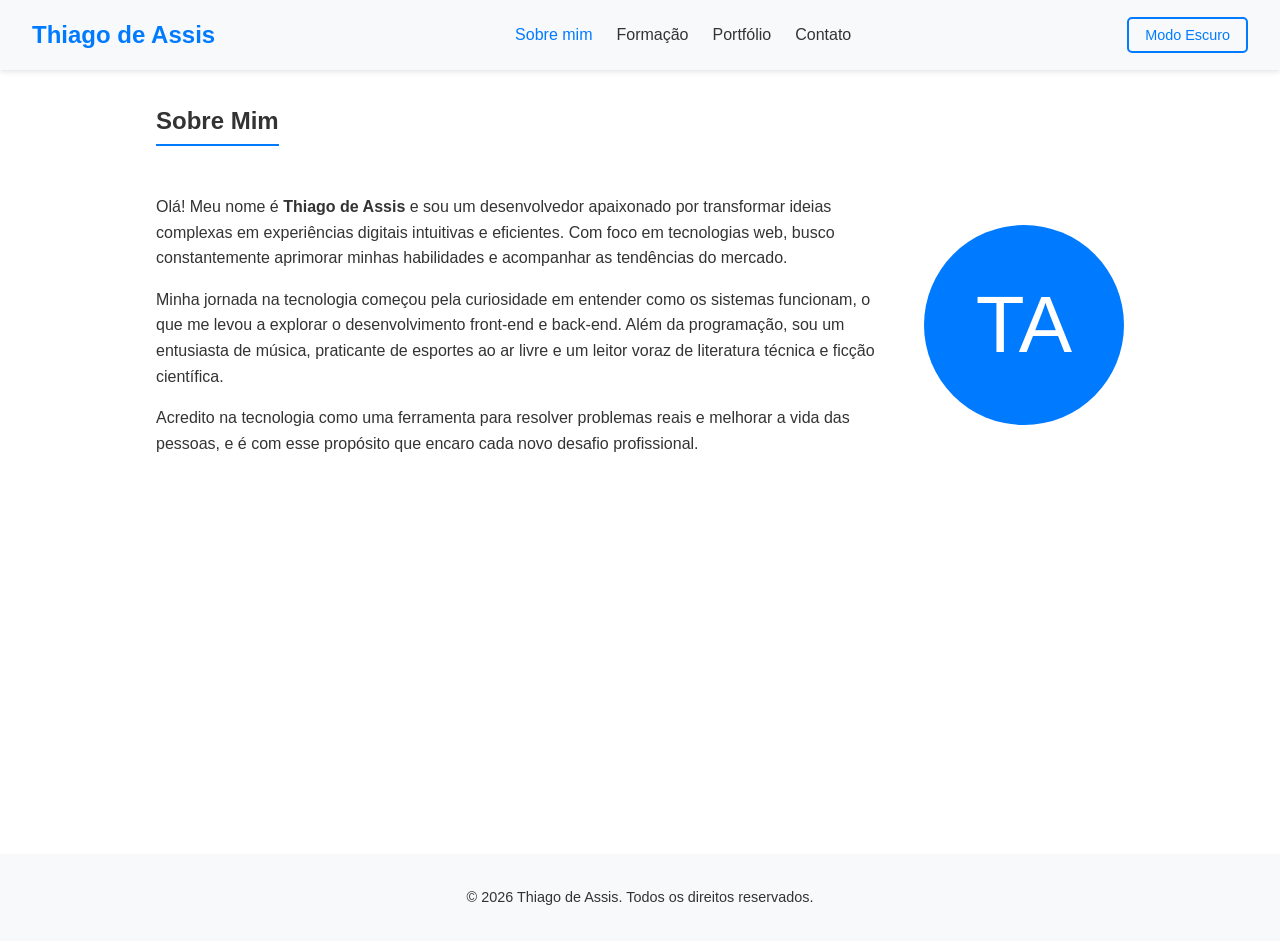
<file: index.html>
<!DOCTYPE html>
<html lang="pt-br">
<head>
    <meta charset="UTF-8">
    <meta name="viewport" content="width=device-width, initial-scale=1.0">
    <title>Portfólio - Thiago de Assis</title>
    <link rel="stylesheet" href="assets/css/style.css">
</head>
<body>
    <header>
        <div class="logo">
            <h1>Thiago de Assis</h1>
        </div>
        <nav>
            <div class="menu-icon">&#9776;</div>
            <ul>
                <li><a href="index.html" class="active">Sobre mim</a></li>
                <li><a href="formacao.html">Formação</a></li>
                <li><a href="portfolio.html">Portfólio</a></li>
                <li><a href="contato.html">Contato</a></li>
            </ul>
        </nav>
        <button class="theme-toggle">Modo Escuro</button>
    </header>

    <main>
        <section id="sobre">
            <h2>Sobre Mim</h2>
            <div class="flex-container">
                <div class="flex-1 min-width-300">
                    <p>Olá! Meu nome é <strong>Thiago de Assis</strong> e sou um desenvolvedor apaixonado por transformar ideias complexas em experiências digitais intuitivas e eficientes. Com foco em tecnologias web, busco constantemente aprimorar minhas habilidades e acompanhar as tendências do mercado.</p>
                    <p class="margin-top-1">Minha jornada na tecnologia começou pela curiosidade em entender como os sistemas funcionam, o que me levou a explorar o desenvolvimento front-end e back-end. Além da programação, sou um entusiasta de música, praticante de esportes ao ar livre e um leitor voraz de literatura técnica e ficção científica.</p>
                    <p class="margin-top-1">Acredito na tecnologia como uma ferramenta para resolver problemas reais e melhorar a vida das pessoas, e é com esse propósito que encaro cada novo desafio profissional.</p>
                </div>
                <div class="flex-shrink-0">
                    <div class="profile-placeholder">
                        TA
                    </div>
                </div>
            </div>
        </section>
    </main>

    <footer>
        <p>&copy; 2026 Thiago de Assis. Todos os direitos reservados.</p>
    </footer>

    <script src="assets/js/main.js"></script>
</body>
</html>
</file>
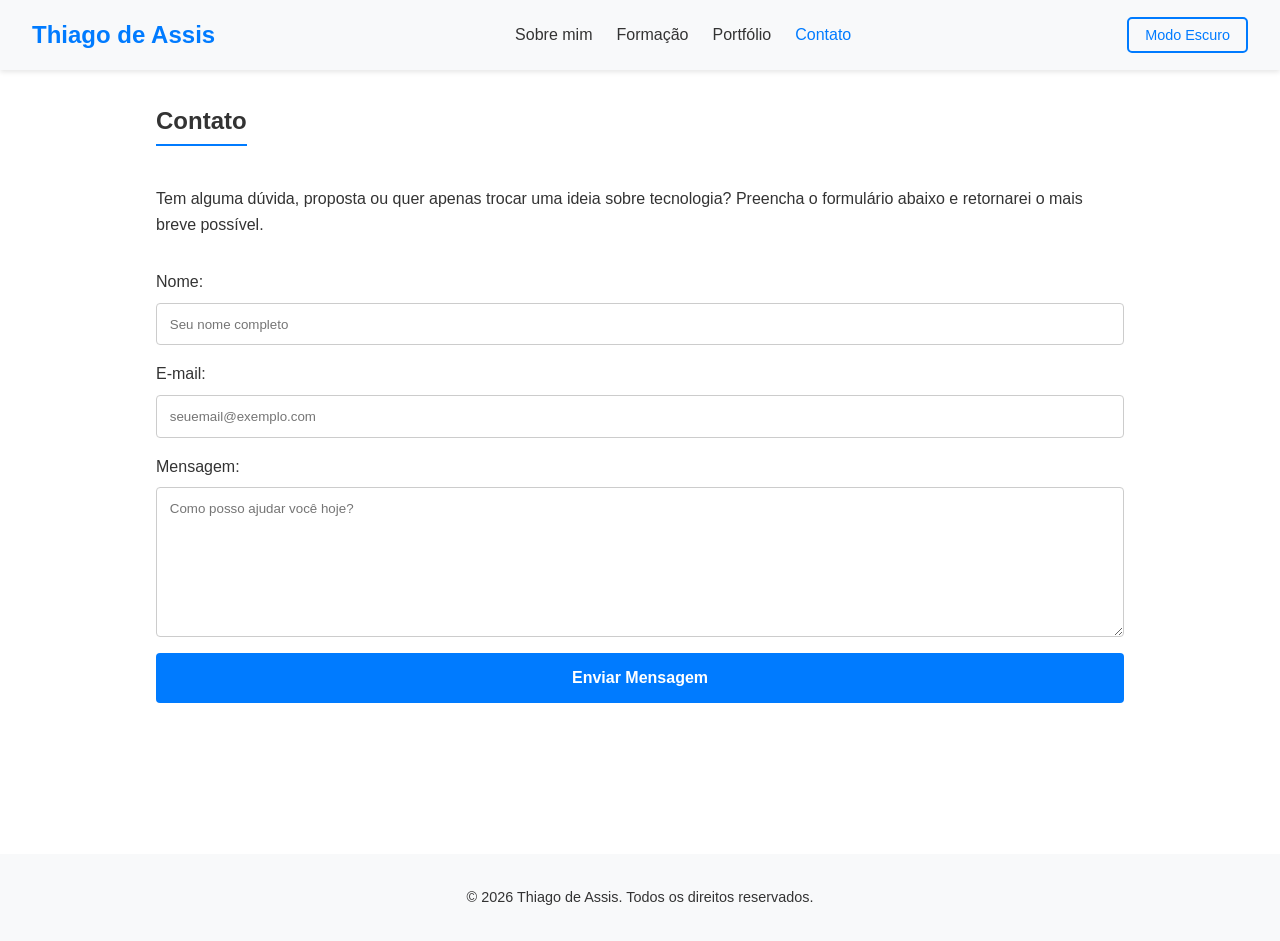
<file: contato.html>
<!DOCTYPE html>
<html lang="pt-br">
<head>
    <meta charset="UTF-8">
    <meta name="viewport" content="width=device-width, initial-scale=1.0">
    <title>Portfólio - Thiago de Assis (Contato)</title>
    <link rel="stylesheet" href="assets/css/style.css">
</head>
<body>
    <header>
        <div class="logo">
            <h1>Thiago de Assis</h1>
        </div>
        <nav>
            <div class="menu-icon">&#9776;</div>
            <ul>
                <li><a href="index.html">Sobre mim</a></li>
                <li><a href="formacao.html">Formação</a></li>
                <li><a href="portfolio.html">Portfólio</a></li>
                <li><a href="contato.html" class="active">Contato</a></li>
            </ul>
        </nav>
        <button class="theme-toggle">Modo Escuro</button>
    </header>

    <main>
        <section id="contato">
            <h2>Contato</h2>
            <p class="margin-top-1 margin-bottom-2">Tem alguma dúvida, proposta ou quer apenas trocar uma ideia sobre tecnologia? Preencha o formulário abaixo e retornarei o mais breve possível.</p>
            
            <form id="contact-form" class="contact-form">
                <div class="form-group">
                    <label for="name">Nome:</label>
                    <input type="text" id="name" name="name" placeholder="Seu nome completo">
                    <span id="name-error" class="error-message"></span>
                </div>

                <div class="form-group">
                    <label for="email">E-mail:</label>
                    <input type="email" id="email" name="email" placeholder="seuemail@exemplo.com">
                    <span id="email-error" class="error-message"></span>
                </div>

                <div class="form-group">
                    <label for="message">Mensagem:</label>
                    <textarea id="message" name="message" placeholder="Como posso ajudar você hoje?"></textarea>
                    <span id="message-error" class="error-message"></span>
                </div>

                <button type="submit">Enviar Mensagem</button>
            </form>
        </section>
    </main>

    <footer>
        <p>&copy; 2026 Thiago de Assis. Todos os direitos reservados.</p>
    </footer>

    <script src="assets/js/main.js"></script>
</body>
</html>
</file>
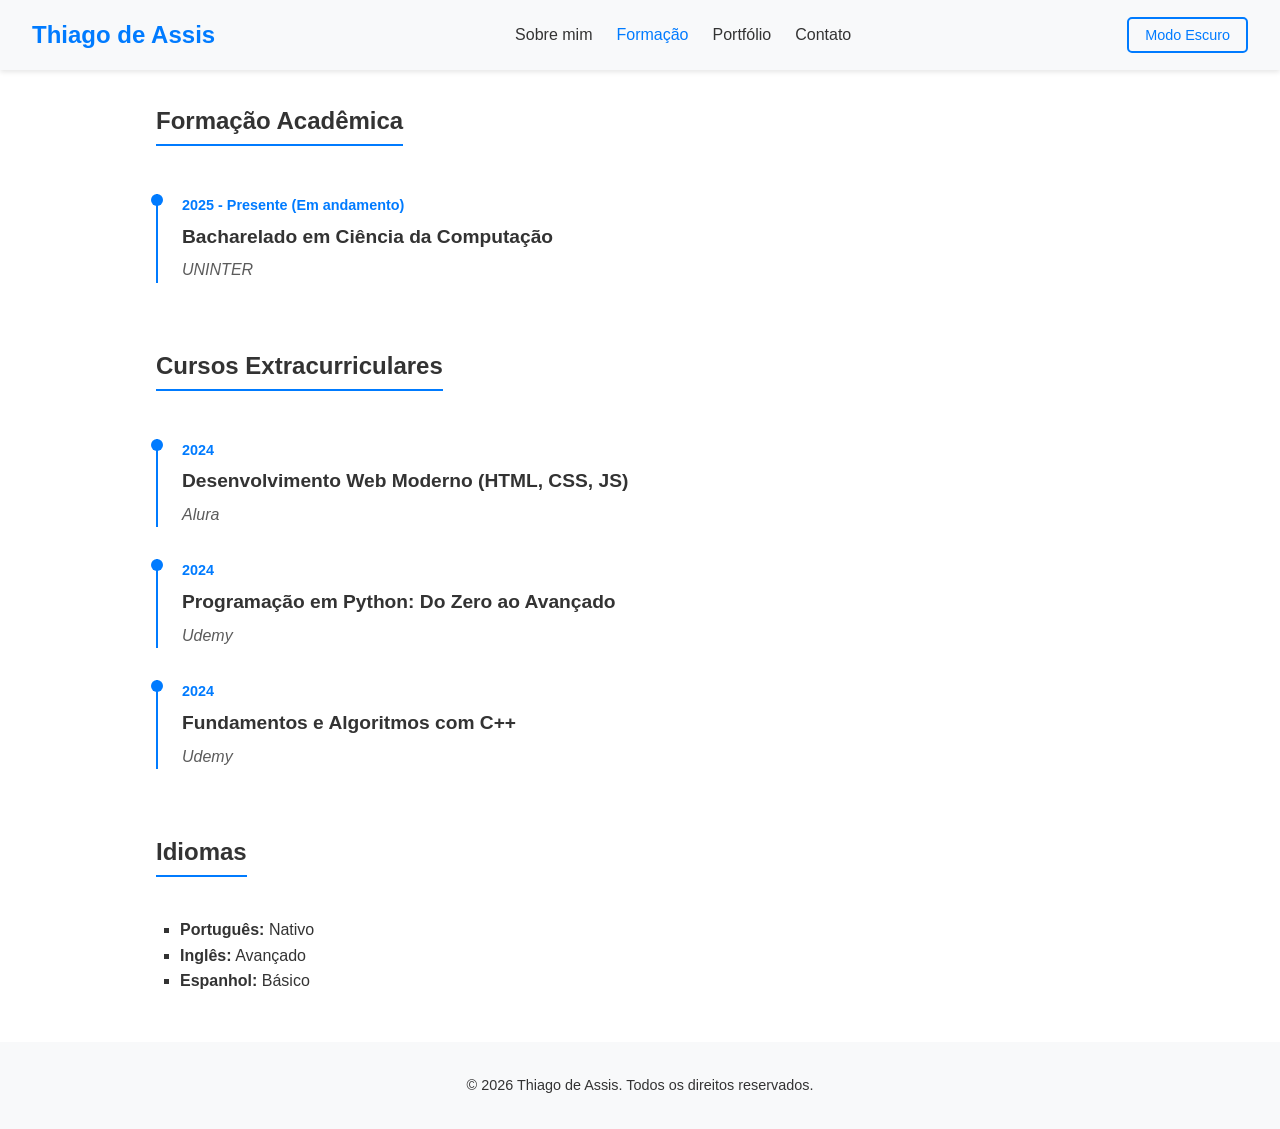
<file: formacao.html>
<!DOCTYPE html>
<html lang="pt-br">
<head>
    <meta charset="UTF-8">
    <meta name="viewport" content="width=device-width, initial-scale=1.0">
    <title>Portfólio - Thiago de Assis (Formação)</title>
    <link rel="stylesheet" href="assets/css/style.css">
</head>
<body>
    <header>
        <div class="logo">
            <h1>Thiago de Assis</h1>
        </div>
        <nav>
            <div class="menu-icon">&#9776;</div>
            <ul>
                <li><a href="index.html">Sobre mim</a></li>
                <li><a href="formacao.html" class="active">Formação</a></li>
                <li><a href="portfolio.html">Portfólio</a></li>
                <li><a href="contato.html">Contato</a></li>
            </ul>
        </nav>
        <button class="theme-toggle">Modo Escuro</button>
    </header>

    <main>
        <section id="formacao">
            <h2>Formação Acadêmica</h2>
            
            <ul class="education-list">
                <li class="education-item">
                    <div class="education-date">2025 - Presente (Em andamento)</div>
                    <h3 class="education-title">Bacharelado em Ciência da Computação</h3>
                    <p class="education-org">UNINTER</p>
                </li>
            </ul>

            <h2 class="margin-top-2">Cursos Extracurriculares</h2>
            <ul class="education-list">
                <li class="education-item">
                    <div class="education-date">2024</div>
                    <h3 class="education-title">Desenvolvimento Web Moderno (HTML, CSS, JS)</h3>
                    <p class="education-org">Alura</p>
                </li>
                <li class="education-item">
                    <div class="education-date">2024</div>
                    <h3 class="education-title">Programação em Python: Do Zero ao Avançado</h3>
                    <p class="education-org">Udemy</p>
                </li>
                <li class="education-item">
                    <div class="education-date">2024</div>
                    <h3 class="education-title">Fundamentos e Algoritmos com C++</h3>
                    <p class="education-org">Udemy</p>
                </li>
            </ul>

            <h2 class="margin-top-2">Idiomas</h2>
            <ul class="list-square">
                <li><strong>Português:</strong> Nativo</li>
                <li><strong>Inglês:</strong> Avançado</li>
                <li><strong>Espanhol:</strong> Básico</li>
            </ul>
        </section>
    </main>

    <footer>
        <p>&copy; 2026 Thiago de Assis. Todos os direitos reservados.</p>
    </footer>

    <script src="assets/js/main.js"></script>
</body>
</html>
</file>
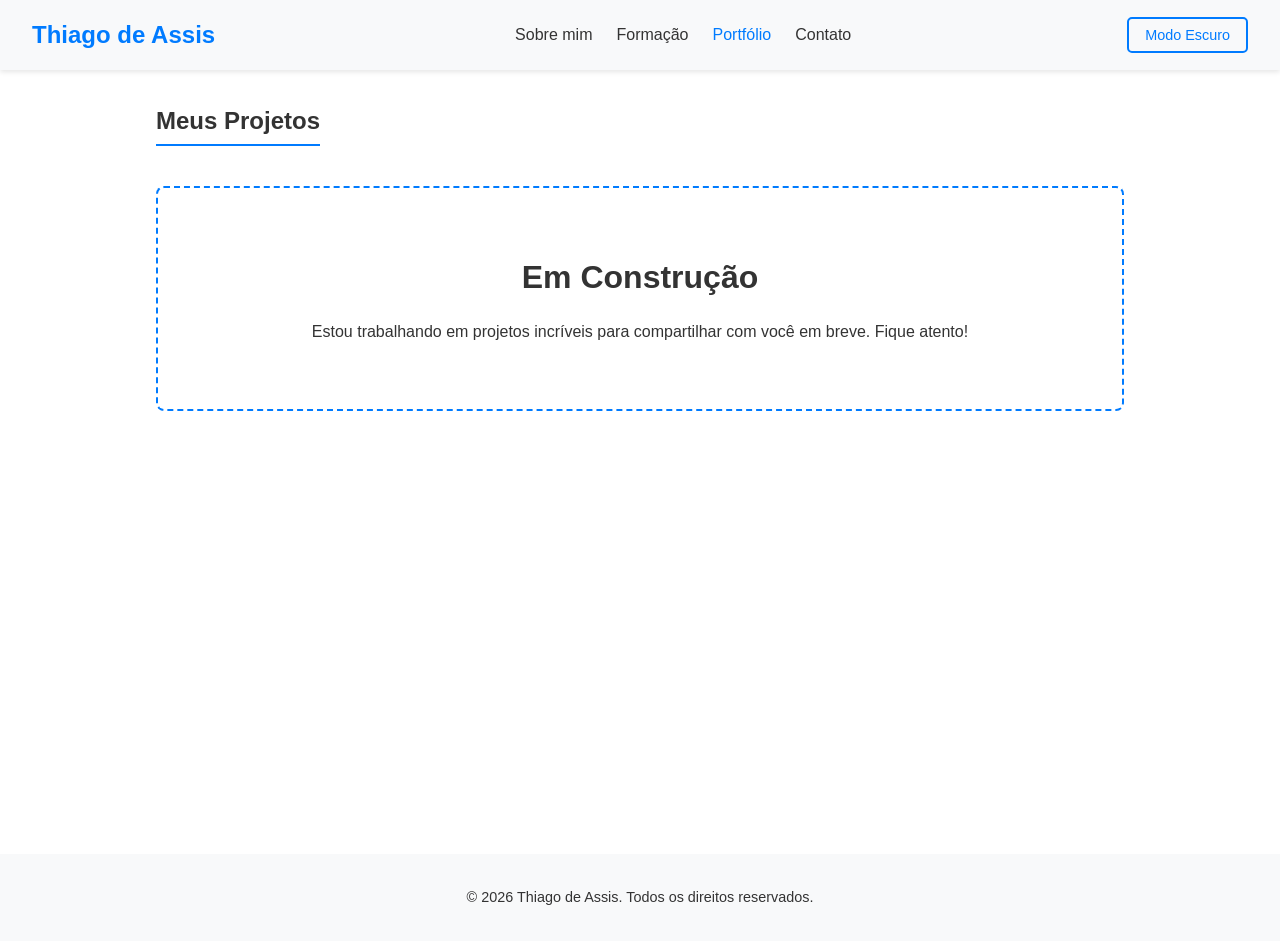
<file: portfolio.html>
<!DOCTYPE html>
<html lang="pt-br">
<head>
    <meta charset="UTF-8">
    <meta name="viewport" content="width=device-width, initial-scale=1.0">
    <title>Portfólio - Thiago de Assis (Projetos)</title>
    <link rel="stylesheet" href="assets/css/style.css">
</head>
<body>
    <header>
        <div class="logo">
            <h1>Thiago de Assis</h1>
        </div>
        <nav>
            <div class="menu-icon">&#9776;</div>
            <ul>
                <li><a href="index.html">Sobre mim</a></li>
                <li><a href="formacao.html">Formação</a></li>
                <li><a href="portfolio.html" class="active">Portfólio</a></li>
                <li><a href="contato.html">Contato</a></li>
            </ul>
        </nav>
        <button class="theme-toggle">Modo Escuro</button>
    </header>

    <main>
        <section id="portfolio">
            <h2>Meus Projetos</h2>
            <div class="margin-top-1" style="text-align: center; padding: 4rem 2rem; border: 2px dashed var(--accent-color); border-radius: 8px; background-color: var(--card-bg);">
                <h3 style="font-size: 2rem; margin-bottom: 1rem;">Em Construção</h3>
                <p>Estou trabalhando em projetos incríveis para compartilhar com você em breve. Fique atento!</p>
            </div>
        </section>
    </main>

    <footer>
        <p>&copy; 2026 Thiago de Assis. Todos os direitos reservados.</p>
    </footer>

    <script src="assets/js/main.js"></script>
</body>
</html>
</file>
<file: assets/css/style.css>
/* Reset Básico */
* {
    margin: 0;
    padding: 0;
    box-sizing: border-box;
}

/* Variáveis CSS para facilitar a manutenção e implementação do modo escuro */
:root {
    /* Tema Claro (Padrão) */
    --bg-color: #ffffff;
    --text-color: #333333;
    --accent-color: #007bff;
    --header-bg: #f8f9fa;
    --footer-bg: #f8f9fa;
    --card-bg: #ffffff;
    --input-border: #cccccc;
    --transition-speed: 0.3s;
}

/* Classes para o Tema Escuro, acionadas via JavaScript */
body.dark-mode {
    --bg-color: #121212;
    --text-color: #e0e0e0;
    --accent-color: #4dabff;
    --header-bg: #1f1f1f;
    --footer-bg: #1f1f1f;
    --card-bg: #2d2d2d;
    --input-border: #444444;
}

/* Estilização do corpo da página com suporte a transições suaves */
body {
    font-family: 'Segoe UI', Tahoma, Geneva, Verdana, sans-serif;
    background-color: var(--bg-color);
    color: var(--text-color);
    line-height: 1.6;
    transition: background-color var(--transition-speed), color var(--transition-speed);
}

/* Header fixo no topo para facilitar a navegação */
header {
    background-color: var(--header-bg);
    padding: 1rem 2rem;
    position: sticky;
    top: 0;
    z-index: 1000;
    box-shadow: 0 2px 5px rgba(0,0,0,0.1);
    display: flex;
    justify-content: space-between;
    align-items: center;
}

.logo h1 {
    font-size: 1.5rem;
    color: var(--accent-color);
}

nav ul {
    display: flex;
    list-style: none;
}

nav ul li {
    margin-left: 1.5rem;
}

nav ul li a {
    text-decoration: none;
    color: var(--text-color);
    font-weight: 500;
    transition: color var(--transition-speed);
}

nav ul li a:hover, nav ul li a.active {
    color: var(--accent-color);
}

.theme-toggle {
    background: none;
    border: 2px solid var(--accent-color);
    color: var(--accent-color);
    padding: 0.5rem 1rem;
    cursor: pointer;
    border-radius: 5px;
    font-size: 0.9rem;
    transition: all var(--transition-speed);
}

.theme-toggle:hover {
    background-color: var(--accent-color);
    color: white;
}

main {
    max-width: 1000px;
    margin: 2rem auto;
    padding: 0 1rem;
    min-height: 80vh;
}

section {
    margin-bottom: 3rem;
}

h2 {
    margin-bottom: 1.5rem;
    border-bottom: 2px solid var(--accent-color);
    display: inline-block;
    padding-bottom: 0.2rem;
}

footer {
    background-color: var(--footer-bg);
    text-align: center;
    padding: 2rem;
    margin-top: 2rem;
    font-size: 0.9rem;
}

/* Responsividade (Menu Mobile) */
.menu-icon {
    display: none;
    font-size: 1.5rem;
    cursor: pointer;
    color: var(--text-color);
}

@media (max-width: 768px) {
    .menu-icon {
        display: block;
    }

    nav ul {
        display: none;
        flex-direction: column;
        position: absolute;
        top: 100%;
        left: 0;
        width: 100%;
        background-color: var(--header-bg);
        padding: 1rem 0;
        box-shadow: 0 5px 10px rgba(0,0,0,0.1);
    }

    nav ul.show {
        display: flex;
    }

    nav ul li {
        margin: 1rem 2rem;
    }

    header {
        padding: 1rem;
    }
}

/* Formulário de Contato */
.contact-form {
    display: flex;
    flex-direction: column;
    gap: 1rem;
}

.form-group {
    display: flex;
    flex-direction: column;
}

.form-group label {
    margin-bottom: 0.5rem;
}

.form-group input, .form-group textarea {
    padding: 0.8rem;
    border: 1px solid var(--input-border);
    border-radius: 4px;
    background-color: var(--card-bg);
    color: var(--text-color);
    font-family: inherit;
}

.form-group textarea {
    height: 150px;
    resize: vertical;
}

.error-message {
    color: #ff4d4d;
    font-size: 0.8rem;
    margin-top: 0.2rem;
    display: none;
}

button[type="submit"] {
    background-color: var(--accent-color);
    color: white;
    border: none;
    padding: 1rem;
    border-radius: 4px;
    cursor: pointer;
    font-weight: bold;
    font-size: 1rem;
    transition: background-color var(--transition-speed);
}

button[type="submit"]:hover {
    opacity: 0.9;
}

/* Portfolio Cards */
.portfolio-grid {
    display: grid;
    grid-template-columns: repeat(auto-fit, minmax(280px, 1fr));
    gap: 2rem;
}

.portfolio-item {
    background-color: var(--card-bg);
    border-radius: 8px;
    overflow: hidden;
    box-shadow: 0 4px 6px rgba(0,0,0,0.1);
    transition: transform var(--transition-speed);
}

.portfolio-item:hover {
    transform: translateY(-5px);
}

.portfolio-item img {
    width: 100%;
    height: 200px;
    object-fit: cover;
    background-color: #eee; /* Placeholder */
}

.portfolio-info {
    padding: 1.5rem;
}

.portfolio-info h3 {
    margin-bottom: 0.5rem;
}

/* Estilos para a página de Formação */
.education-list {
    list-style: none;
    margin-top: 1.5rem;
}

.education-item {
    border-left: 2px solid var(--accent-color);
    padding-left: 1.5rem;
    margin-bottom: 2rem;
    position: relative;
}

.education-item::before {
    content: '';
    position: absolute;
    left: -7px;
    top: 0;
    width: 12px;
    height: 12px;
    background-color: var(--accent-color);
    border-radius: 50%;
}

.education-date {
    font-weight: bold;
    color: var(--accent-color);
    font-size: 0.9rem;
}

.education-title {
    font-size: 1.2rem;
    margin: 0.3rem 0;
}

.education-org {
    font-style: italic;
    color: var(--text-color);
    opacity: 0.8;
}

/* Estilos de utilidade para evitar CSS inline */
.flex-container {
    display: flex;
    align-items: center;
    gap: 2rem;
    flex-wrap: wrap;
    margin-top: 1.5rem;
}

.flex-1 {
    flex: 1;
}

.min-width-300 {
    min-width: 300px;
}

.profile-placeholder {
    width: 200px; 
    height: 200px; 
    border-radius: 50%; 
    background-color: var(--accent-color); 
    display: flex; 
    align-items: center; 
    justify-content: center; 
    color: white; 
    font-size: 5rem;
}

.margin-top-1 {
    margin-top: 1rem;
}

.margin-top-2 {
    margin-top: 2rem;
}

.margin-bottom-2 {
    margin-bottom: 2rem;
}

.list-square {
    list-style-type: square;
    margin-left: 1.5rem;
    margin-top: 1rem;
}

.portfolio-placeholder {
    height: 200px; 
    display: flex; 
    align-items: center; 
    justify-content: center; 
    color: white; 
    font-size: 1.2rem;
}

.bg-grad-1 { background: linear-gradient(45deg, #007bff, #00c6ff); }
.bg-grad-2 { background: linear-gradient(45deg, #28a745, #a8e063); }
.bg-grad-3 { background: linear-gradient(45deg, #ffc107, #f8d800); }
.bg-grad-4 { background: linear-gradient(45deg, #dc3545, #ff416c); }
</file>
